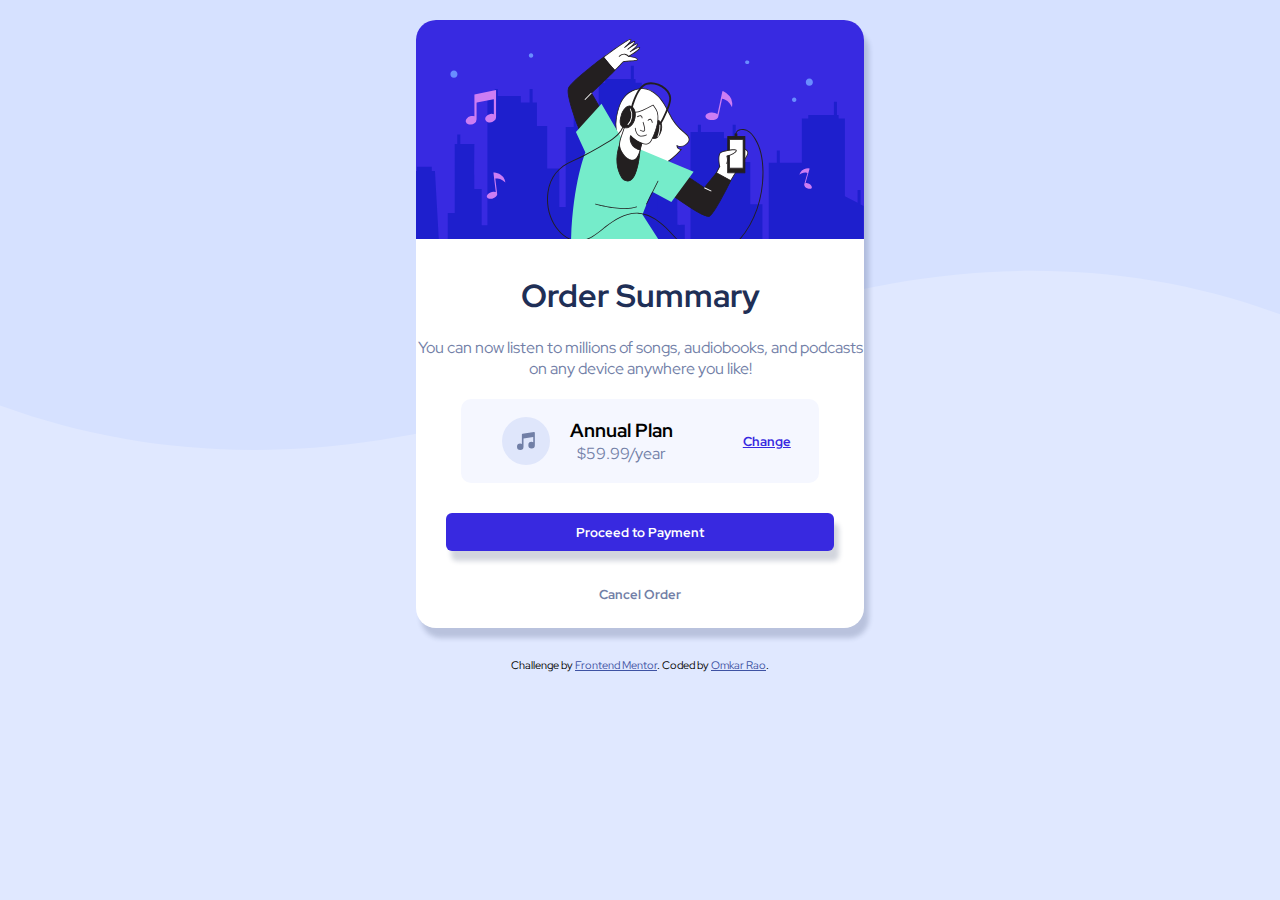
<file: order-summary-component-main/index.html>
<!DOCTYPE html>
<html lang="en">
<head>
  <meta charset="UTF-8">
  <meta name="viewport" content="width=device-width, initial-scale=1.0"> <!-- displays site properly based on user's device -->

  <link rel="icon" type="image/png" sizes="32x32" href="./images/favicon-32x32.png">
  
  <title>Frontend Mentor | Order summary card</title>
  <link rel="stylesheet" href="styles.css">
  <style>
    .attribution { font-size: 11px; text-align: center; }
    .attribution a { color: hsl(228, 45%, 44%); }
  </style>
</head>
<body>
<main>
  <div class="bg_img"></div>
  <div class="container">
    <img src="./images/illustration-hero.svg" id="img1" alt="Hero Icon">
    <h1>Order Summary</h1>
    <p>You can now listen to millions of songs, audiobooks, and podcasts on any 
      device anywhere you like!</p>
    
    <div class="inner-card">
      <div class="plan">
        <img src="./images/icon-music.svg" alt="music">
        <div>
          <h4>Annual Plan</h4>  
          <p>$59.99/year</p>
        </div>
      </div>
      <button class="btn btn-change">Change</button>
    </div>
    <div class="buttons">
      <button class="btn btn-primary" id="proceed">Proceed to Payment</button>
      <button class="btn btn-secondary" id="cancel">Cancel Order</button>
    </div>
  </div>
  
</main>
<footer class="attribution">
  Challenge by <a href="https://www.frontendmentor.io?ref=challenge" target="_blank">Frontend Mentor</a>. 
  Coded by <a href="#">Omkar Rao</a>.
</footer>
</body>
</html>
</file>
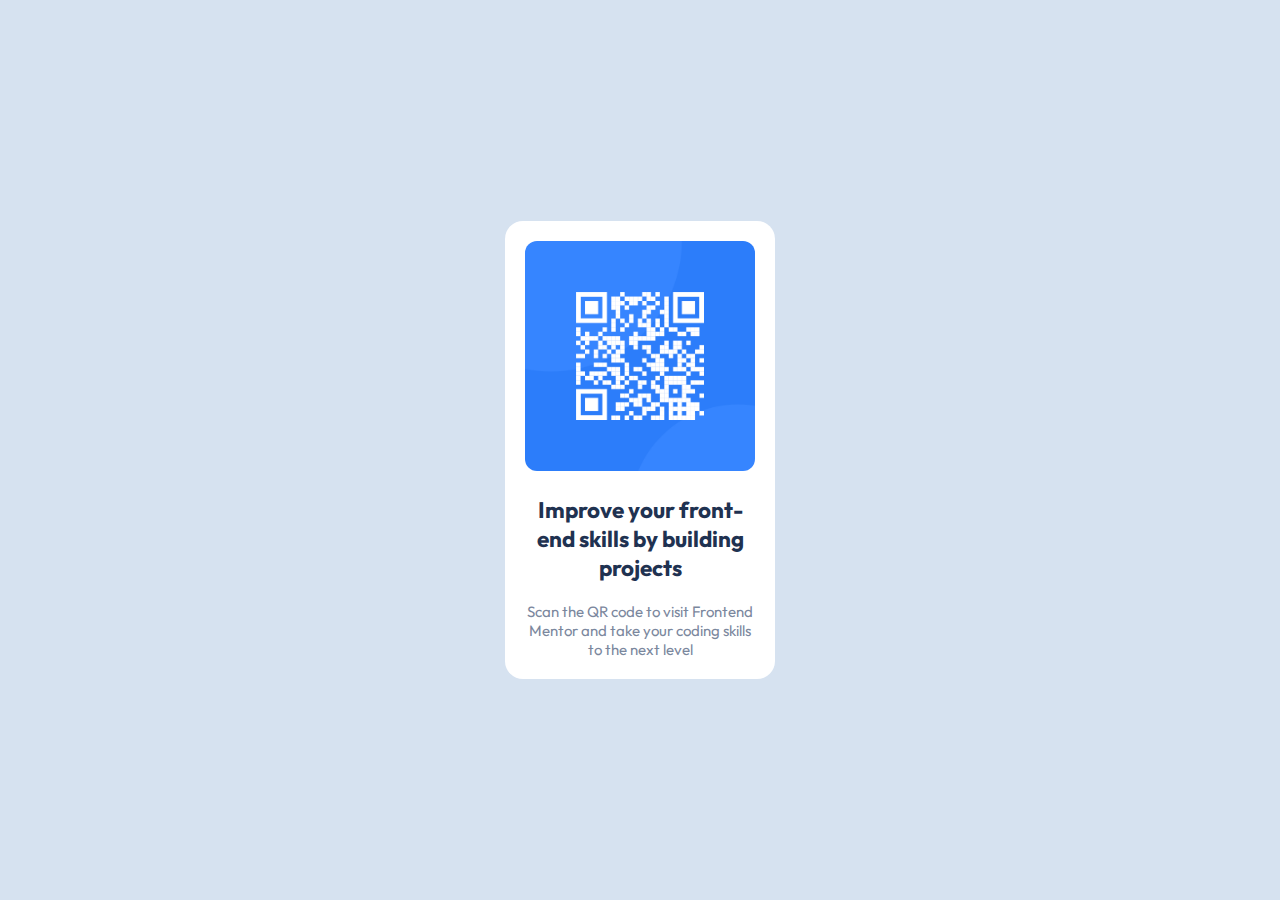
<file: qr-code-component-main/qr-code-component-main/index.html>
<!DOCTYPE html>
<html lang="en">
<head>
  <meta charset="UTF-8">
  <meta name="viewport" content="width=device-width, initial-scale=1.0"> <!-- displays site properly based on user's device -->

  <link rel="icon" type="image/png" sizes="32x32" href="./images/favicon-32x32.png">
  
  <title>Frontend Mentor | QR code component</title>
  <link rel="stylesheet" href="style.css">
</head>
<body>
  <div class="container">
    <div class="card">
      <img src="images/image-qr-code.png">
      <div class="text">
        <h2>Improve your front-end skills by building projects</h2>
        <p>Scan the QR code to visit Frontend Mentor and take your coding skills to the next level</p>
      </div>
    </div>
  </div>  
  <!--
  <div class="attribution">
    Challenge by <a href="https://www.frontendmentor.io?ref=challenge" target="_blank">Frontend Mentor</a>. 
    Coded by <a href="#">Omkar Rao</a>.
  </div>
  -->
</body>
</html>
</file>
<file: order-summary-component-main/styles.css>
@import url('https://fonts.googleapis.com/css2?family=Red+Hat+Display:wght@500;700;900&display=swap');
:root{
    --Pale-blue: hsl(225, 100%, 94%);
    --Bright-blue: hsl(245, 75%, 52%);

    --Very-pale-blue: hsl(225, 100%, 98%);
    --Desaturated-blue: hsl(224, 23%, 55%);
    --Dark-blue: hsl(223, 47%, 23%);
}
*{
    margin: 0;
    padding: 0;
    box-sizing: border-box;
}
img{
    max-width: 100%;
    
}
#img1{
    width: 100%;
    border-top-left-radius: 20px;
    border-top-right-radius: 20px;
}
button{
    font-family: 'Red Hat Display', sans-serif;
}
body{
    font-family: 'Red Hat Display', sans-serif;
    background-color: var(--Pale-blue);
    text-align: center;
}
h1{
    color: var(--Dark-blue);
    margin-top: 30px;
    margin-bottom: 20px;
}
p{
    color: var(--Desaturated-blue);
}
.inner-card{
    background-color: var(--Very-pale-blue);
    width: 80%;
    border-radius: 10px;
    display: flex;
    align-items: center;
    justify-content: space-around;
    margin:20px auto;
    overflow: hidden;
}
.bg_img{
    background: url('./images/pattern-background-mobile.svg') no-repeat center/cover;
    height: 50vh;
    position: absolute;
    top:0;
    bottom: 0;
    left: 0;
    right: 0;
    z-index: -1;
}
.btn{
    border: none;
    padding: 5px 5px;
    border-radius: 6px;
    font-weight: bold;
    cursor: pointer;
    
}
.plan img{
    margin-right: 20px;
}
.buttons{
    margin: 30px;
    display: flex;
    flex-direction: column;
    align-items: center;
    justify-content: center;
}
.btn-change{
    background-color: transparent;
    color: var(--Bright-blue);
    text-decoration: underline;
}

#proceed{
    box-shadow: 5px 10px 5px hsl(223, 47%, 23%,0.2);
    margin-bottom: 1vh;
    width: 100%;
}
.container{
    background-color: white;
    margin: 20px auto;
    max-width: 80%;
    border-radius: 20px;
    box-shadow: 5px 10px 5px hsl(223, 47%, 23%,0.2);
}
@media(min-width: 768px){
    .bg_img{
        background: url('./images/pattern-background-desktop.svg') no-repeat center/cover;
        height: 50vh;
    }
    .container{
        max-width: 35%;
    }
}
.plan{
    
    display: flex;
    padding: 5%;
    align-items: center;
    justify-content: space-around;

}
.plan h4{
    font-size: 1.2em;
}
.plan p{
    font-size: 1em;
}
.btn-primary{
    background-color: var(--Bright-blue);
    color:white;
    padding: 10px;
}
.btn-primary:hover,.btn-change:hover{
    opacity: 0.7;
}
.btn-secondary{
    padding: 25px;
    background-color: transparent;
    color: var(--Desaturated-blue);
}
.btn-secondary:hover{
    color: hsl(223, 72%, 14%);
}
</file>
<file: qr-code-component-main/qr-code-component-main/style.css>
@import url('https://fonts.googleapis.com/css2?family=Outfit:wght@400;700&display=swap');
*{
    margin: 0;
    padding: 0;
}
body{
    font-family: 'Outfit', sans-serif;
    font-size: 15px;
    background-color: hsl(212, 45%, 89%);
    display: flex;
    align-items: center;
    min-height: 100vh;
}
.container{
    max-width: 300px;
    margin: auto;
}
.card{
    background-color: hsl(0, 0%, 100%);
    border-radius: 18px;
    padding: 20px;
    margin: 0 1em;
    text-align: center;
}
.card img{
    width: 100%;
    border-radius: 12px;
}
.text{
    padding: 20px,10px,10px;
    align-items: center;
}
.text h2{
    color: hsl(218, 44%, 22%);
    padding-top: 20px;
}
.text p{
    color: hsl(220, 15%, 55%);
    padding-top: 20px;
}
</file>
